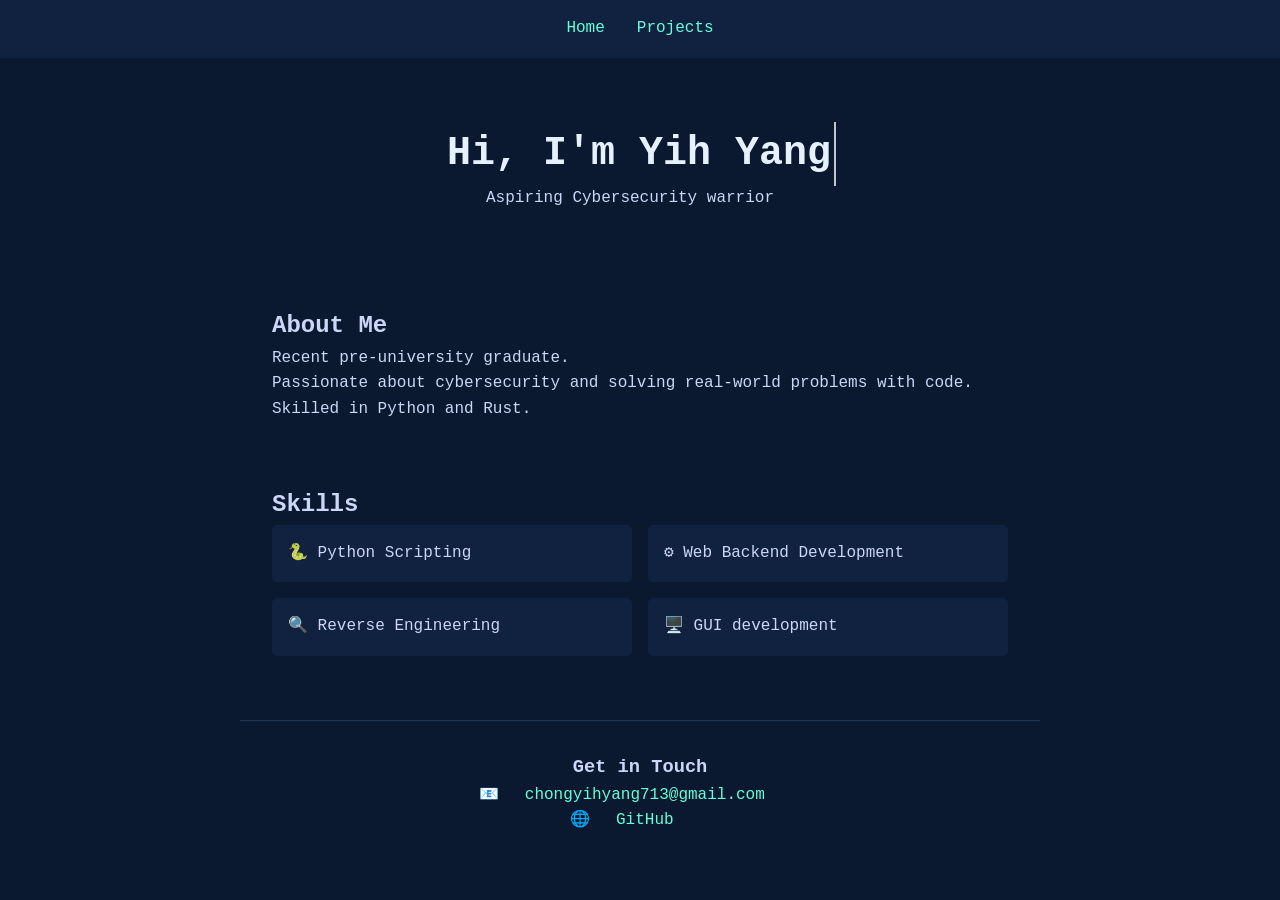
<file: index.html>
<!DOCTYPE html>
<html lang="en">
<head>
    <meta charset="UTF-8">
    <meta name="viewport" content="width=device-width, initial-scale=1.0">
    <title>Yih Yang | Aspiring Cybersecurity warrior</title>
    <link rel="stylesheet" href="css/style.css">
</head>
<body>
    <!-- Navigation Bar -->
    <nav>
        <ul>
            <li><a href="index.html">Home</a></li>
            <li><a href="projects.html">Projects</a></li>
        </ul>
    </nav>

    <!-- Hero Section -->
    <header>
        <div class="typewriter">
            <h1 class="line-1 anim-typewriter">Hi, I'm Yih Yang</h1>
        </div>
        <p>Aspiring Cybersecurity warrior</p>
    </header>

    <!-- About Section -->
    <section id="about">
        <h2>About Me</h2>
        <p>
            Recent pre-university graduate.<br>
            Passionate about cybersecurity and solving real-world problems with code.<br>
            Skilled in Python and Rust.
        </p>
    </section>

    <!-- Skills Section -->
    <section id="skills">
        <h2>Skills</h2>
        <div class="skills-grid">
            <div class="itemDiv">🐍 Python Scripting</div>
            <div class="itemDiv">⚙️ Web Backend Development</div>
            <div class="itemDiv">🔍 Reverse Engineering</div>
            <div class="itemDiv">🖥️ GUI development</div>
        </div>
    </section>

    <!-- Contact -->
    <footer>
        <h3>Get in Touch</h3>
        <p>📧 <a href="mailto:chongyihyang713@gmail.com">chongyihyang713@gmail.com</a></p>
        <p>🌐 <a href="https://github.com/Chongyihyang">GitHub</a></p>
    </footer>
</body>
</html>
</file>
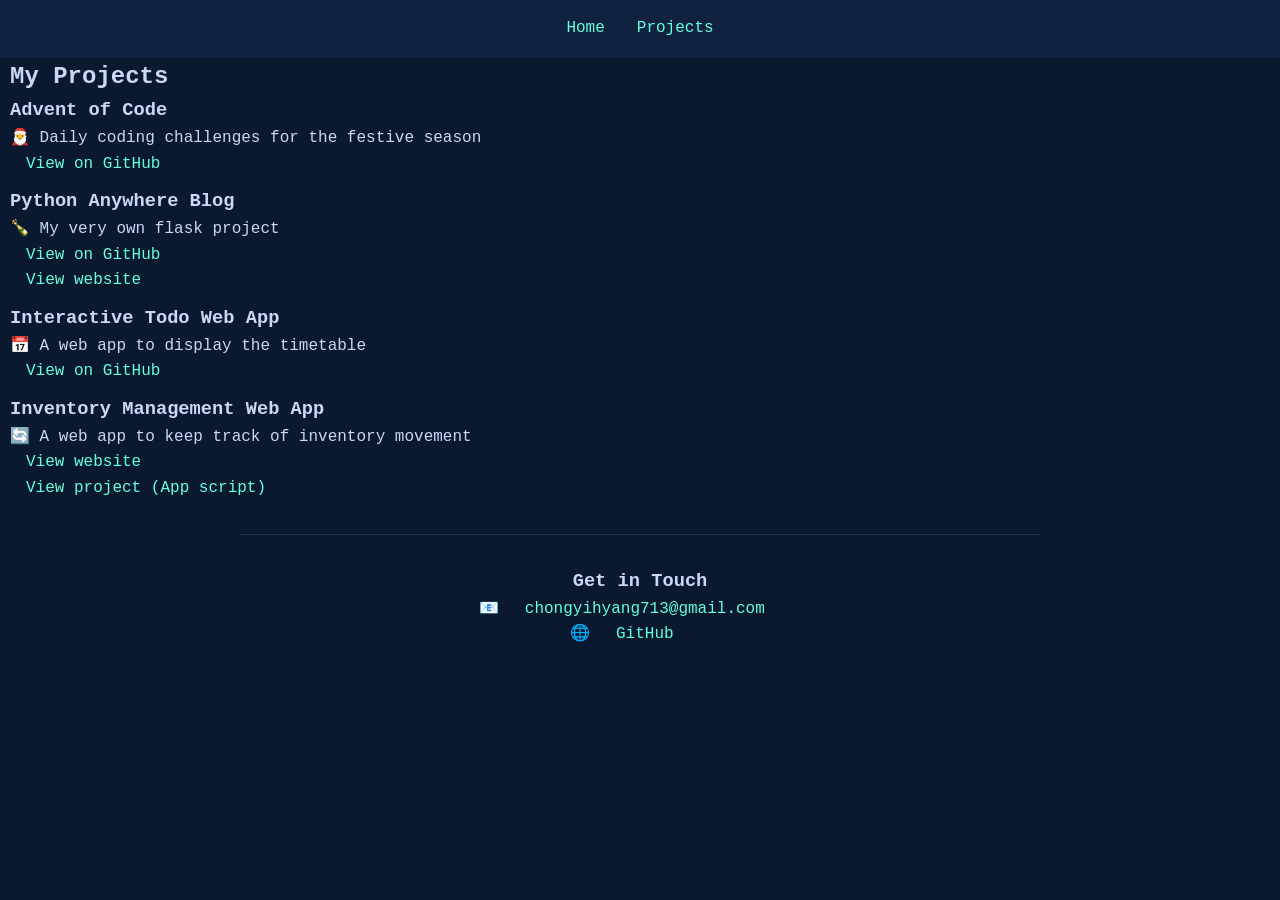
<file: projects.html>
<!DOCTYPE html>
<html lang="en">
    <head>
        <meta charset="UTF-8">
        <meta name="viewport" content="width=device-width, initial-scale=1.0">
        <title>Yih Yang | Aspiring Cybersecurity warrior</title>
        <link rel="stylesheet" href="css/style.css">
    </head>
<body>
    <nav>
        <ul>
            <li><a href="index.html">Home</a></li>
            <li><a href="projects.html">Projects</a></li>
        </ul>
    </nav>

    <section id="projects">
        <h2>My Projects</h2>
        <div class="project-card">
            <h3>Advent of Code</h3>
            <p>🎅 Daily coding challenges for the festive season</p>
            <a href="https://github.com/Chongyihyang/Advent_of_code_2023">View on GitHub</a>
        </div>
        <div class="project-card">
            <h3>Python Anywhere Blog</h3>
            <p>🍾 My very own flask project</p>
            <a href="https://github.com/Chongyihyang/eclipse_flask">View on GitHub</a><br>
            <a href="https://eclipseyy.pythonanywhere.com/">View website</a>
        </div>
        <div class="project-card">
            <h3>Interactive Todo Web App</h3>
            <p>📅 A web app to display the timetable</p>
            <a href="https://github.com/Chongyihyang/Todo">View on GitHub</a>
        </div>
        <div class="project-card">
            <h3>Inventory Management Web App</h3>
            <p>🔄️ A web app to keep track of inventory movement</p>
            <a href="https://script.google.com/macros/s/AKfycbwcJ_F5rY0MlTrfB7njcRUAiAKUkqyApZ7Og2r65TLfRNO_wMt6we7DDtrKPj5uL3t2Uw/exec">View website</a><br>
            <a href="https://script.google.com/d/1_pqhZA5rGJN7l18P3NPoXmajjt5VFiTidNL3OqOuhMExMyjzOjwuEZGG/edit?usp=sharing">View project (App script)</a>
        </div>
    </section>

    <footer>
        <h3>Get in Touch</h3>
        <p>📧 <a href="mailto:chongyihyang713@gmail.com">chongyihyang713@gmail.com</a></p>
        <p>🌐 <a href="https://github.com/Chongyihyang">GitHub</a></p>
    </footer>
</body>
</html>
</file>
<file: css/style.css>
* {
    margin: 0;
    padding: 0;
    box-sizing: border-box;
    font-family:'Courier New', Courier, monospace
}

body {
    background-color: #0a192f;
    color: #ccd6f6;
    line-height: 1.6;
}

section {
    margin-left: 10px;
}

nav {
    background-color: #112240;
    padding: 1rem;
}

nav ul {
    display: flex;
    justify-content: center;
    list-style: none;
}

nav li a {
    color: #64ffda;
    margin: 0 1rem;
    text-decoration: none;
}

header {
    text-align: center;
    padding: 4rem 0;
}

p {
    margin-right: 20px;
}

h1 {
    color: #e6f1ff;
    font-size: 2.5rem;
}

a {
    color: #64ffda;
    margin: 0 1rem;
    text-decoration: none;
}

a:hover {
    transition: 500ms;
    transition-delay: 50ms;
    color: #e2efec;
    font-weight: bold;
}

.project-card {
    margin-bottom: 10px;
}

.itemDiv:hover{
    transition: 600ms;
    transition-delay: 100ms;
    background-color: #e2efec;
    color: #112240;
    font-weight: bold;    
}

#about, #skills, footer {
    padding: 2rem;
    max-width: 800px;
    margin: 0 auto;
}

.skills-grid {
    display: grid;
    grid-template-columns: repeat(2, 1fr);
    gap: 1rem;
}

.skills-grid div {
    background: #112240;
    padding: 1rem;
    border-radius: 5px;
}

footer {
    text-align: center;
    margin-top: 2rem;
    border-top: 1px solid #233554;
}

/* typewriter*/

/* Global */
.typewriter{
    font-family: 'Anonymous Pro', monospace; 
    overflow: hidden;
    position: relative;
    white-space: nowrap;
    color: rgba(201, 187, 187, 0.75);
    background-color: none;  
}
.line-1{
    position: relative;
    top: 50%;  
    width: 24em;
    margin: 0 auto;
    border-right: 2px solid rgba(255,255,255,.75);
    text-align: center;
    white-space: nowrap;
    overflow: hidden;

}

/* Animation */
.anim-typewriter{
    animation: typewriter 3s steps(20) 1s 1 normal both,
               blinkTextCursor 1000ms steps(20) infinite normal;
  }
  @keyframes typewriter{
    from{width: 0;}
    to{width: 9.8em;}
  }
  @keyframes blinkTextCursor{
    from{border-right-color: rgba(255,255,255,.75);}
    to{border-right-color: transparent;}
  }
</file>
